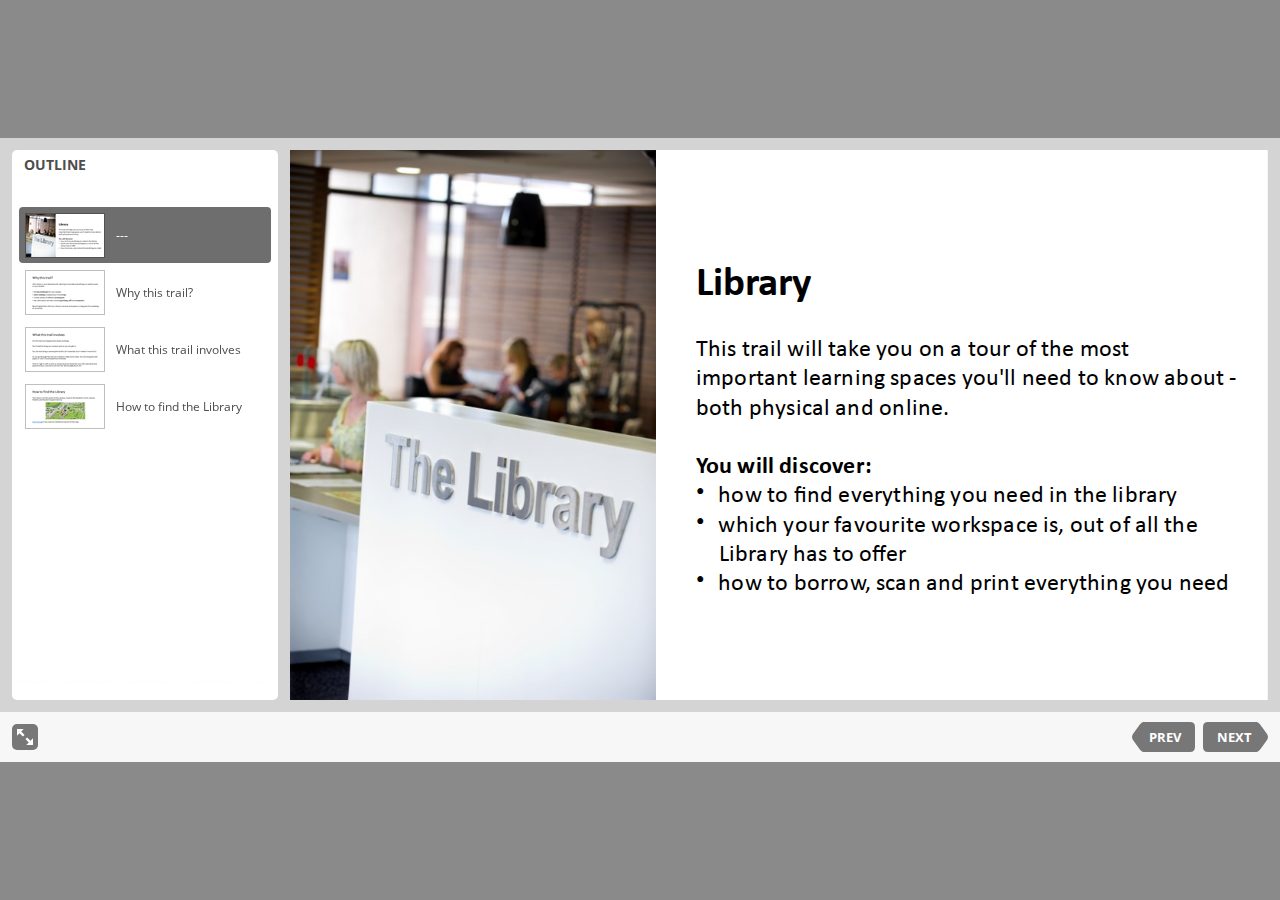
<file: index.html>
<!DOCTYPE html>
<!-- Created with iSpring --><!-- 1262 614 --><!--version 8.7.0.21979 --><!--type html --><!--mainFolder ./ -->
<html style=background-color:#8a8a8a;>
<head>
    <meta http-equiv="Content-Type" content="text/html;charset=utf-8"/><meta name="viewport" content="width=device-width,initial-scale=1,maximum-scale=1"/><meta name="format-detection" content="telephone=no"/><meta name="apple-mobile-web-app-capable" content="yes"/><meta name="apple-mobile-web-app-status-bar-style" content="black"/><meta http-equiv="X-UA-Compatible" content="IE=edge"/><meta name="msapplication-tap-highlight" content="no"/><title>lib-trails</title><link rel="apple-touch-icon-precomposed" href="data/apple-touch-icon.png"/><link rel="shortcut icon" type="image/ico" href="data/favicon.ico"/><style>body {background-color:#8a8a8a;}#spr0_e65b3118 {display:none;}</style>
    
    
    <style>
		#playerView {
			position:relative;
			-webkit-tap-highlight-color:rgba(0,0,0,0);
			-webkit-user-select:none;
			-moz-user-select:none;
			-webkit-touch-callout:none;
			-webkit-user-drag:none;
		}
		#playerView * {
			position:absolute;
		}
		#preloader {
			width: 50px;
			height: 50px;
			position: absolute;
			top: 0;
			left: 0;
			bottom: 0;
			right: 0;
			margin: auto;
			border-radius: 10px;
			background-color: rgba(0, 0, 0, 0.5);
		}
		
		#preloader::after {
			content: '';
			position: absolute;
			background: url([data-uri]);
			background-size: cover;
			top: 0;
			left: 0;
			bottom: 0;
			right: 0;
			animation: preloader_spin 1s infinite linear;
			-webkit-animation: preloader_spin 1s infinite linear;
		}
		
		@keyframes preloader_spin { 0% {transform: rotate(0deg);} 100% {transform: rotate(360deg);} }
		@-webkit-keyframes preloader_spin { 0% {-webkit-transform: rotate(0deg);} 100% {-webkit-transform: rotate(360deg);}}
    </style>
</head>
<body>
	<div id="preloader"></div>
	<script src="data/player.js?0210580E"></script>
    <div id="content"></div>
    <div id="spr0_e65b3118"></div>
    <script>
		if (!ispring.compatibility.performRedirectIfNeeded("flash.html"))
		{
			(function(startup){
				function start(savedPresentationState)
				{
					var presInfo = "eNrVWf9y27gRfhWUnRvfzcgq9dt2/7jSEh1rTpZ8Ih0njTMaiIIknCmCJUg5uoxn+jR9sD5JdwGSJkXZTtLcH2eOTQlY7H4Avl3swp8NbpwZnxuDQaNvWhfHp03TPm4POubxebN/cdzu253Bhdkzbevi0agZMQj7fH4cR5T7EhoejLPTrlkz1sZZpw1vDwQ8ETEnjGad01631W6DVLg1zppmo1szEjTHpUx4zGYn9V7dnDUbp73Tv3e7g8sxiDLj7LMR4J97/ANf4yhhNYMaZx9UhxGGICbVVxBpNZXRJfUlU83q0+PHx5qWDmRJuv2ydFiWbr2iOy5KN16RDl+Wxmk+CS/LQLpKWK9EVbNfFu68LLwtCp+8jFkegvG8NDuA43npZUn69BXpeUm697L0NilJvzLL7aIondL4Wem4hLtnHl5tEDc2JQaj70jjEdpDbKdZu1+xVTMiZJfxqGj/2Vim7HjM7KIqADGEV7PT1XCMBY3p3d+kzxesUf8NN87bb/XUfrqok+d98Xozb9TDYKXduXeivLndAmuLHBCANGtPmD/[base64]/dNOR+vQqQnJ1Segi1Ih1zRkMm1ytL63+rVLX/f6vdSvB6GFNQFv1ztYhGzjf8752KvysXmQj83n+dj8Bj7u4QFWBDe2le8Rl3prfeBTRGMBTUsR5Qysk2EMOyS2AEwepAtsKfvkMR95ozTJOFlwJs+Qf8CGu8Q0LfOeAQr2KZ4LcS91E5rRA5L5b8yL7yLojyiJGF2ABS2ktIdIEyWKzPfZYsXuQPABMJEtjTiLd0i/BUeisSDWQ3OKyrsIzfMALG5ozEWgBSSLthy71TceeH7yZFixEr7VUmV8yfUnwKI/eGITJjGLpPK0cwbfcWGWdMN9TiOAF6duk671kSSZSUX81LlhByiZ8xUJaaTcSCaeByuLymhMkoDDqkse78DOn9UlYB5PHISd2Ap/y2TuGydV32gd9I3W877R+ibfOAwMnWQSFHvSCAxc9CGNK0W5ecJ93Kws4BYj9TxKfSUiHgW6SHhFsPNC+Q9GwBWDwB/kwVoFRV9mIykOYxFMMVyLgJEfFSQugyOImFIC1zn1awABlMRkA+eLVB8Q4zIJ/vIT6rWUi5OVANiRSFZrBb80rwwvagB0G0YCETNZJxkmDSdkacgGOkQQ9iMCoQRo7fkiWRzPqVRahE8mARuDgjpB+32fe/d45h05fBVgnFCuQdUhgkqkt8ZB1PNEEsRHygRMjaXxAcNVAp4TwFKk5qWEsQvyo+rP+9RJ50OEgcML5nFE516j82n3+z8SRuvUqyf3Rz/9OT3osnBmF7iXO9Bp1YHaBx2o/bwDtb/[base64]/FVazAqv5vWHxCqz567haFVytP2i5KgDBVjvF16dYJ/AKunYFXbuAzqyfdpqN9km71cvBdU86nXYOz6z3clQpnnqzafbMVgO/zyuAOq8A6lQAdb4foAKOborDiuBkrqDoVlB0yyjMTrPXKqJoNE4bbVPtEd2XWOxLKFRmq9lLp1LA1SuvD4Tm1Tqu4OtV8PX+iG0Ddeoay8M/16XrAD/7sMF7ATyyXL5hWNACqm12kVCQw/nNdw5KopOI/LgKi9cG5YsIpUk3PeRNn/JPv2fsQiufDciuYhHUPQGnRRDXA6wicCn/eqF+wOieBBbah/qXkO8XhvfUz153NrbTwwcPcCgzaLAbiZWoz6l3v4KTLFiU1K93kI7BEt1jq3na69tqt7mMhzHblPXaJ/hUusMI00mltmvjU5SA2pD5uQZ9jFX7CypyZHsiWw51jBaxGvjgJShdsb2JnVj4qL4ARu3NuodP3olFJTa3mvhgs093LNobNGjjg70iTMLn1hHq3BVOYq8/X5C83xeqRFWaTXyKnQgAFZRmmcFUOAZ4hSWQWuucc5sCnyv3XnFOSImjRtU7sqdRIusM98n+qBR9Ri/8YNA4pt56g4kWerdfFNY+9qiSS/DP81l/cnVtjd/PRpM3k9n58A3GEU1Lgrz8sdntfmp0uphc70s7V9ZotCdP1ICOmcuP3elkNINB9mg2tt9Bcmqo14HuyY07Go5tPBrTTweErqf2WzxI8aW7b6ZTe+zOnNFwYM+Gzmw8cRXOke3aEMgMrHPWdKuS0C1nDyoHxPIK8k4VhbAD/[base64]/LxWHwHHuwxlCR6zMi6GfcvZ+fuGD6e2zi/EU0Cb13qBp4c3sPijkEdW9qXlAXpoNn55B3QFl1jUu2Y/IIe8Uu1473tIL3hr+oaW2+HbywkK3pBxt3cBbDUF4G/w1ocYhmu0ZaLREILwgUGK2eQ9UPaHPvXG9iCoTV6zqH04OyGeQVlF5iLFhCutT5w2L49wP399Wb4z9mFNRzZgxlsOHjCzNWBARVv6A4vKAhdbGngMTJnHsXVw9puwReqD/dMmflXwn/H8lO78Q9pCBgP7Hc/HDZbig2HrCcSTMdwrIXxaxZw+inK540h25639CUTecmM07fH1nQ4+U7LKfkm8XUQ+cJFzQF89cK+auuL5v0VS/xtBh0deM6H6J3nXOx32HBQqMAHsd3f7xyOL3DYtY5GEK6GwbKiYTzJ5MaCvCz6FsCWFb7F8LIvdmufO0MXQ9Etm2NWpgUUJ/WEn1krzEd9FrMnSs7ZEu8bfUa3+myDKKmWLl2hwglZCk3u0B0hgDGMW6XHkiQ+36gcMRt6c2VnsHWkKeO6FYmv/jmg7/xge2DeyYZVj9hlJDb6P1tUZnurg9rPrxtLoU617uvK0ZGT7cvXrsC111bQsa0pnCJ9a9xXJ0wf+eeX+oAhiH/kOvk5NMb73NhbQ8Rdqly2KK8TpYF9YcGYDKjDaOSt//vv/5RE9/XqZpI2nx2QxfMOvM5+GvMBr4PlRy3rWud73erbU2ea2uXdpVTPHcImfZ+sK72U3AjMg+uZetjqdHks17X6l1fABkdvvkgiT5WZe4JX1vQXcCqVlYDkFY3uwfFcIfwDwnqyuD/xIV2FDDeJ08J3T+SLogeCcYfXM2swUKk48kZfhmIIW+D/FtKc3IecvDymf2mNwUv3h7EFjw+Pm9p2noNjyqrzxpGuk3JCqdiUOQcwVn8v8HWbhaqR9R5mB+kY+iOsl44eTwlePuirUrzDWstpX675xcTvsKanfCqrDnKf+X51waumlYP8v4b3XOPx8X8ahGkD";
					PresentationPlayer.start(presInfo, "content", "playerView", onPlayerInit, savedPresentationState);
					function onPlayerInit(player)
					{
						(player);
						
						var preloader = document.getElementById("preloader");
						preloader.parentNode.removeChild(preloader);
					}
				}
		
				if (startup)
					startup(start);
				else
					start();
			})();
		};
    </script>
</body>
</html>
</file>
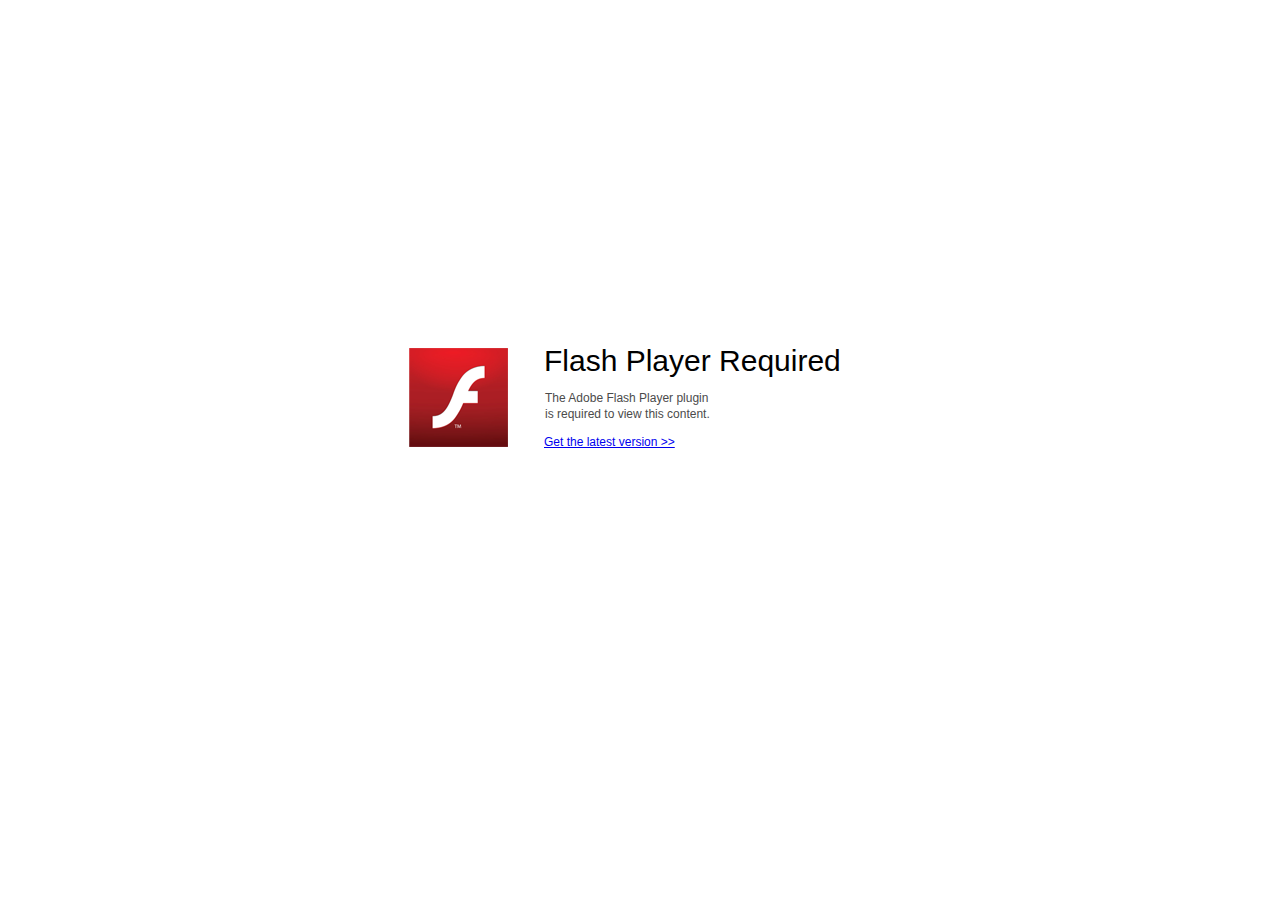
<file: flash.html>
<!DOCTYPE html>
<!-- Created with iSpring --><!-- 1262 614 --><!--version 8.7.0.21979 --><!--type flash --><!--mainFolder ./ --><!--universal -->
<html>
<head>
	<meta http-equiv="Content-Type" content="text/html; charset=UTF-8" />
	<meta http-equiv="X-UA-Compatible" content="IE=edge"/>
	<meta name="msapplication-tap-highlight" content="no" />
	<title>lib-trails</title>
	<script src="data/isplayer.js"></script>

	<style>
		html, body {
			background-color: #8a8a8a;
			overflow: hidden;
		}
	</style>
</head>
<body>
<div id="content"></div>
<script>
	(function(){
		var ldr = new ispring.presenter.loader.FlashPresentationLoader();
		ldr.load("data/player.swf", "content", "FlashPresentation", undefined, undefined);
	})();
</script>
</body>
</html>
</file>
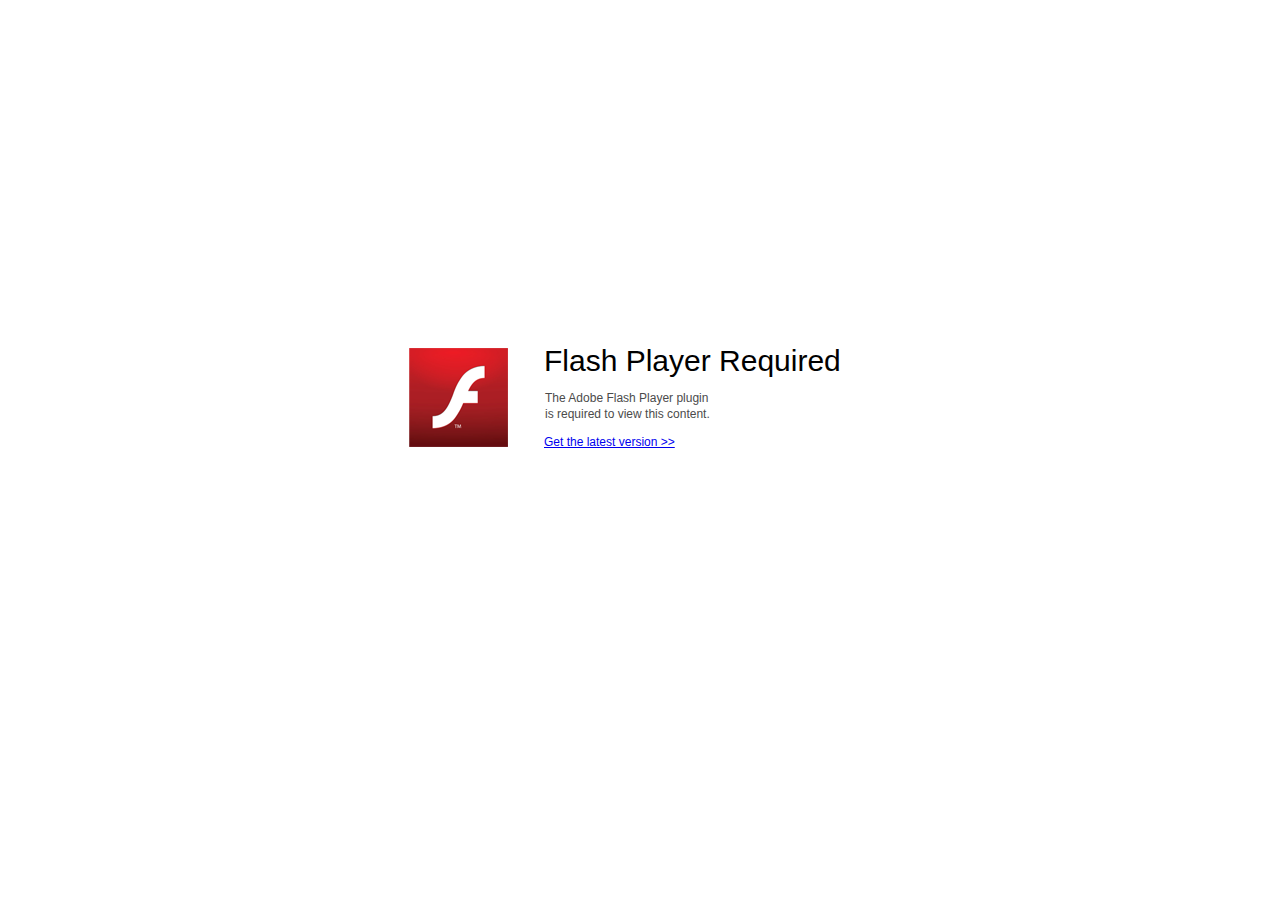
<file: data/flash-required.html>
﻿<html>
<head>
    <meta http-equiv="Content-Type" content="text/html;charset=utf-8"/>
    <meta name="viewport" content="width=device-width,initial-scale=1,maximum-scale=1">
    <meta name="format-detection" content="telephone=no">
    <meta name="apple-mobile-web-app-capable" content="yes">
    <meta name="apple-mobile-web-app-status-bar-style" content="black">
    <meta http-equiv="X-UA-Compatible" content="IE=edge">
    <title>Update your Web browser</title>
    <style>
        body {
            background: #fff;
        }

        .container {
            background: url(flash.png) no-repeat;
            position: absolute;
            width: 462px;
            height: 204px;

            top: 50%;
            margin-top: -102px;
            left: 50%;
            margin-left: -231px;
        }

        .title {
            left: 135px;
            width: 300px;
            height: 20px;
            font-family: Arial;
            font-size: 30px;
            color: #000;
            position: absolute;
            line-height: 28px;
            top: -1px;
        }
        
        .message {
            font-family: Arial;
            font-size: 12px;
            color: #4b4b4b;
            line-height: 16px;
            padding-top: 15px;
            padding-left: 1px;
        }

        .link {
            left: 1px;
            font-family: Arial;
            font-size: 12px;
            color: #0082e6;
            padding-top: 6px;
        }
    </style>
</head>
<body>
<div class="container" id="container">
    <div class="title">Flash Player Required 
        <div class="message">The Adobe Flash Player plugin<br>is required to view this content.</div>
        <div class="link">
            <a href="http://get.adobe.com/flashplayer/" target="_self">Get the latest version >></a>
        </div>
    </div>
</div>
</body>
</html>
</file>
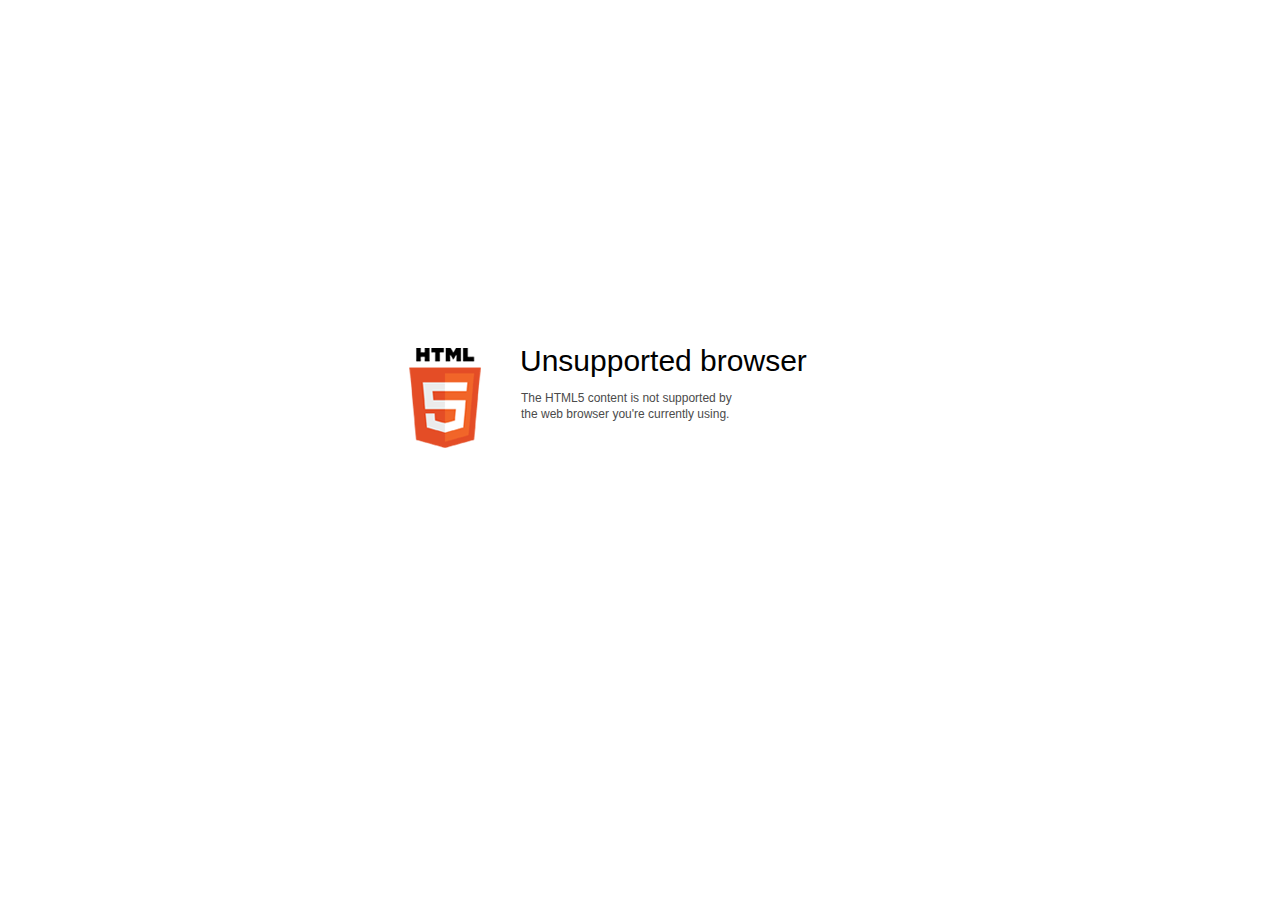
<file: data/html5-unsupported.html>
﻿<html>
<head>
    <meta http-equiv="Content-Type" content="text/html;charset=utf-8"/>
    <meta name="viewport" content="width=device-width,initial-scale=1,maximum-scale=1">
    <meta name="format-detection" content="telephone=no">
    <meta name="apple-mobile-web-app-capable" content="yes">
    <meta name="apple-mobile-web-app-status-bar-style" content="black">
    <meta http-equiv="X-UA-Compatible" content="IE=edge">
    <meta name="msapplication-tap-highlight" content="no" />
    <title>Update your Web browser</title>
    <style>
        body {
            background: #fff;
        }

        .container {
            background: url(html5.png) no-repeat;
            position: absolute;
            width: 405px;
            height: 100px;

            top: 50%;
            margin-top: -102px;
            left: 50%;
            margin-left: -231px;
        }

        .title {
            left: 111px;
            width: 290px;
            height: 20px;
            font-family: Arial;
            font-size: 30px;
            color: #000;
            position: absolute;
            line-height: 28px;
            top: -1px;
        }
        
        .message {
            font-family: Arial;
            font-size: 12px;
            color: #4b4b4b;
            line-height: 16px;
            padding-top: 15px;
            padding-left: 1px;
        }
    </style>
</head>
<body>
<div class="container" id="container">
    <div class="title">Unsupported browser
        <div class="message">The HTML5 content is not supported by<br>the web browser you're currently using.</div>
    </div>
</div>
</div>
</body>
</html>
</file>
